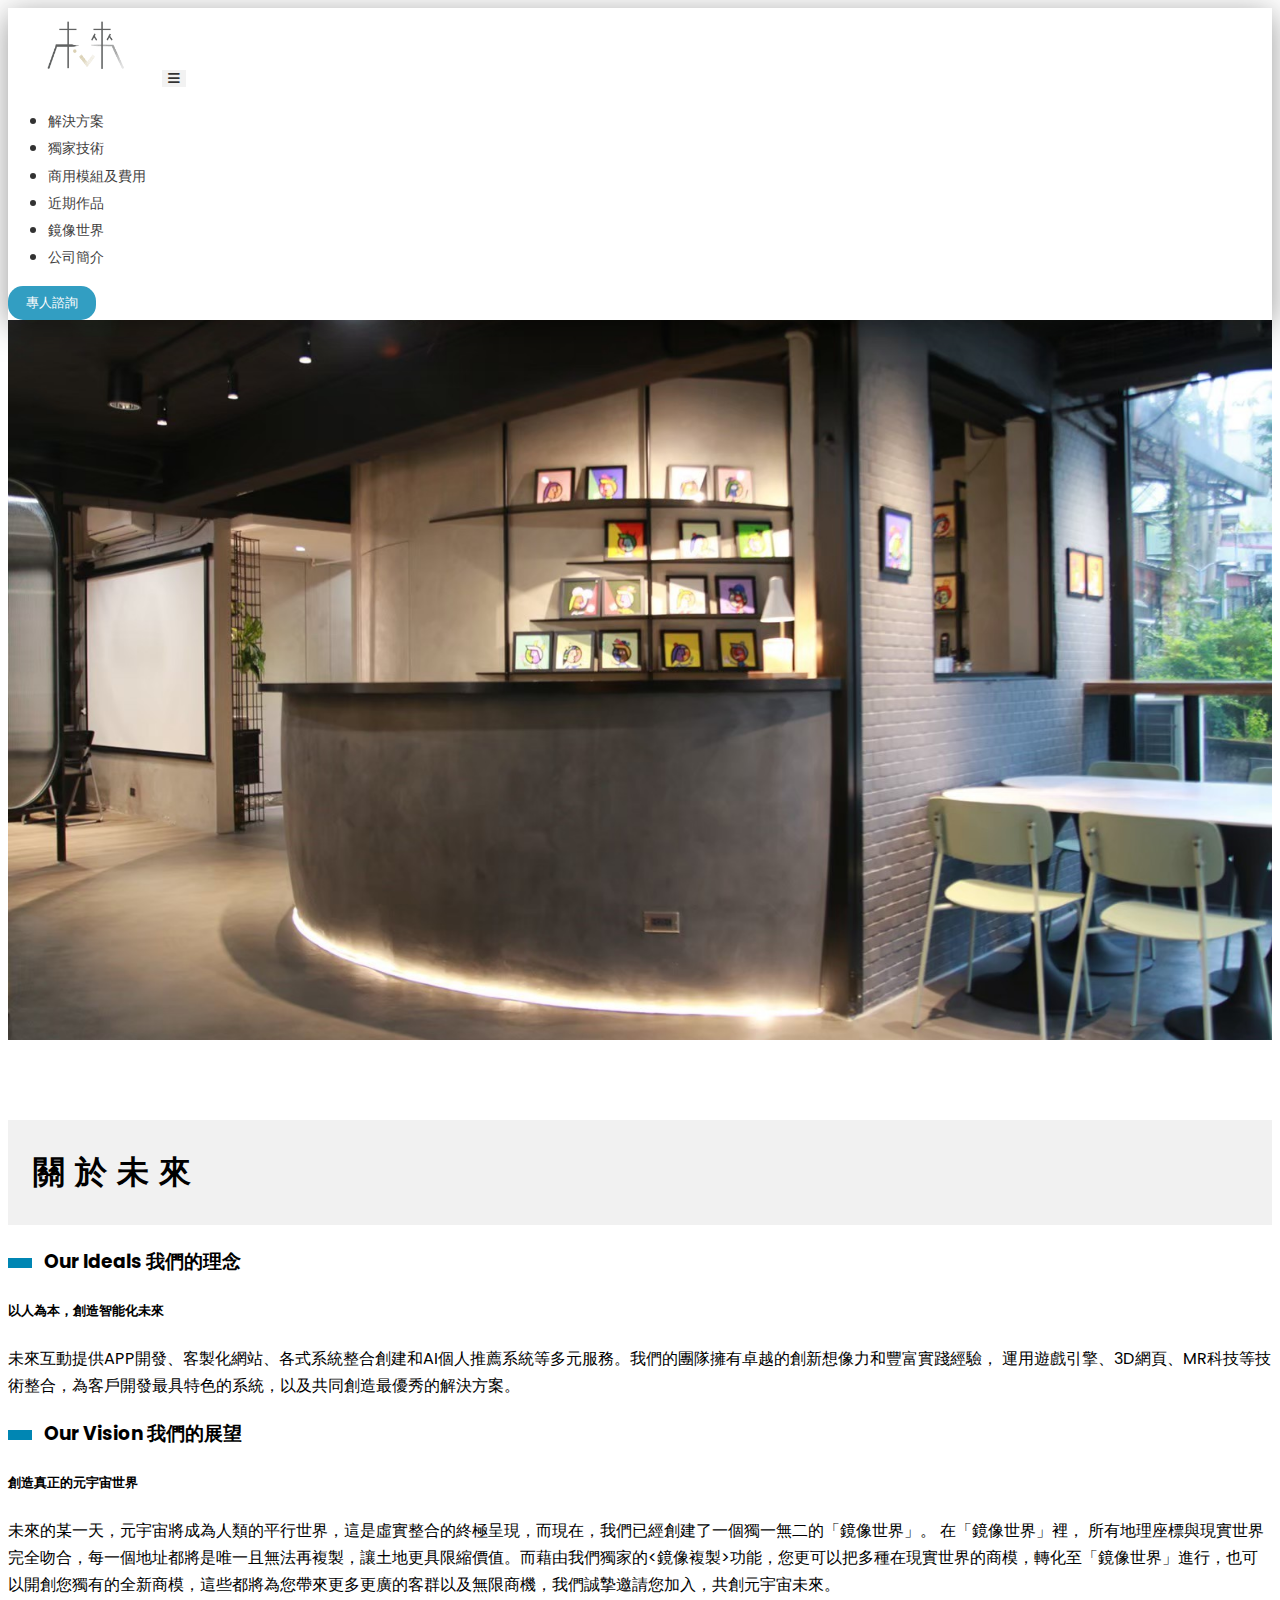
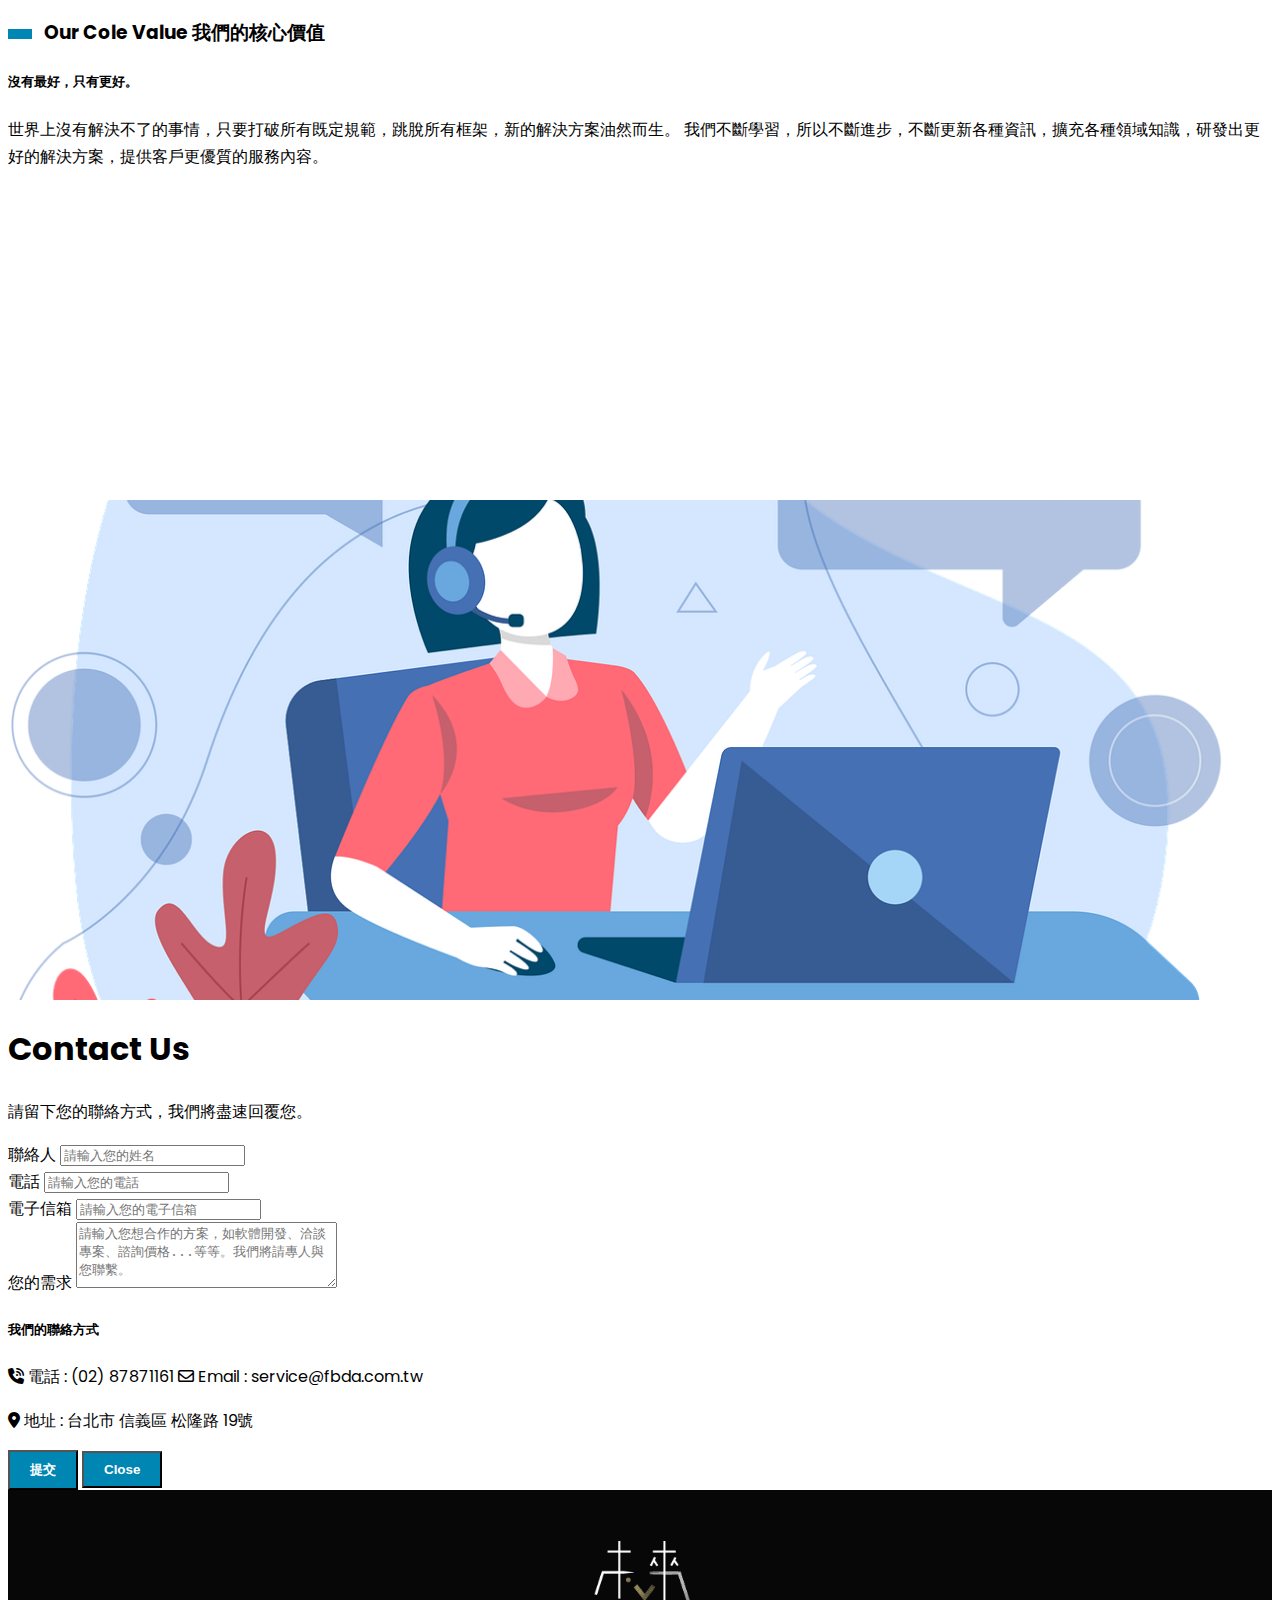
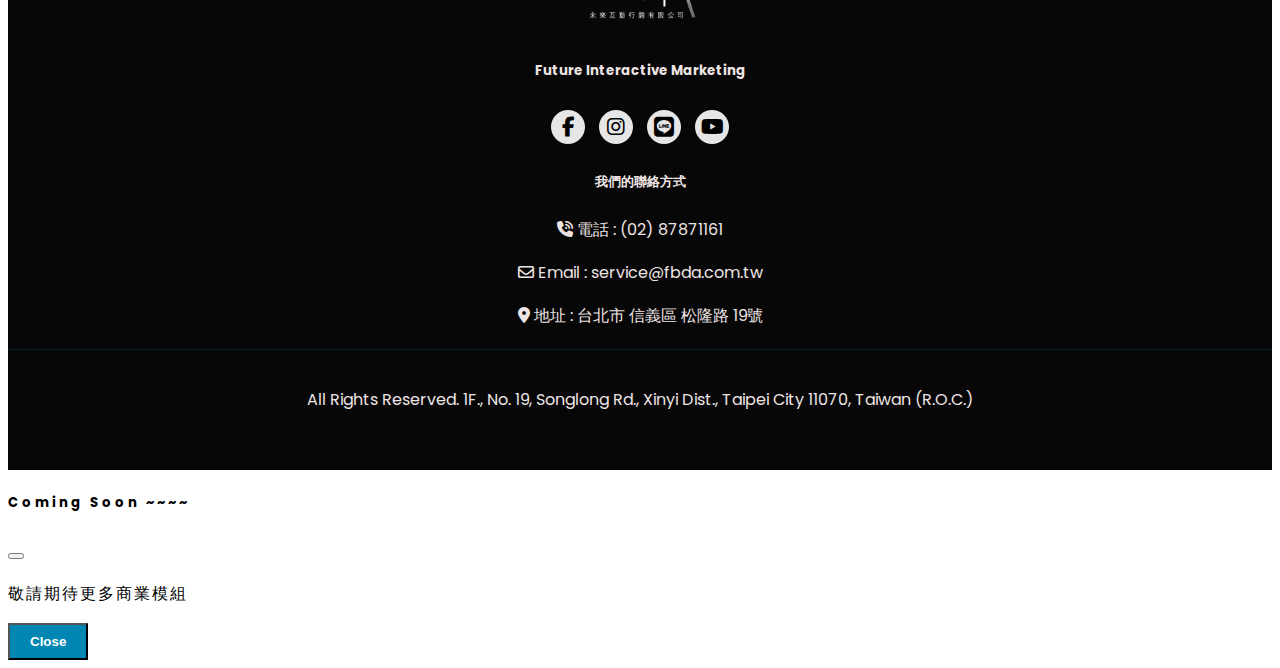
<file: FBDA/about.html>
<!DOCTYPE html>
<html lang="en">
<head>
    <meta charset="UTF-8">
    <meta http-equiv="X-UA-Compatible" content="IE=edge">
    <meta name="viewport" content="width=device-width, initial-scale=1.0">
    <title>公司簡介</title>
    <!---Boostrap 5 Css-->
   <link href="https://cdn.jsdelivr.net/npm/bootstrap@5.2.0/dist/css/bootstrap.min.css" rel="stylesheet" integrity="sha384-gH2yIJqKdNHPEq0n4Mqa/HGKIhSkIHeL5AyhkYV8i59U5AR6csBvApHHNl/vI1Bx" crossorigin="anonymous">
   <!----Boostrap Icon-->
   <link rel="stylesheet" href="https://cdn.jsdelivr.net/npm/bootstrap-icons@1.9.1/font/bootstrap-icons.css">
   <!----Fontawesome cdn-->
   <link rel="stylesheet" href="https://cdnjs.cloudflare.com/ajax/libs/font-awesome/6.2.0/css/all.min.css">
  
  <!--animate.css-->
  <link rel="stylesheet" href="https://cdnjs.cloudflare.com/ajax/libs/animate.css/4.1.1/animate.min.css"/>
  <!----1. Owl Carousel Min.css-->
  <link rel="stylesheet" href="https://cdnjs.cloudflare.com/ajax/libs/OwlCarousel2/2.3.4/assets/owl.carousel.min.css" integrity="sha512-tS3S5qG0BlhnQROyJXvNjeEM4UpMXHrQfTGmbQ1gKmelCxlSEBUaxhRBj/EFTzpbP4RVSrpEikbmdJobCvhE3g==" crossorigin="anonymous" referrerpolicy="no-referrer" />
  <!---2. Owl Carousel Theme Min.css-->
  <link rel="stylesheet" href="https://cdnjs.cloudflare.com/ajax/libs/OwlCarousel2/2.3.4/assets/owl.theme.default.min.css" integrity="sha512-sMXtMNL1zRzolHYKEujM2AqCLUR9F2C4/05cdbxjjLSRvMQIciEPCQZo++nk7go3BtSuK9kfa/s+a4f4i5pLkw==" crossorigin="anonymous" referrerpolicy="no-referrer" />
  <!--Jquery-->
  <script src="https://cdnjs.cloudflare.com/ajax/libs/jquery/3.6.0/jquery.min.js"></script>
  <link rel="stylesheet" href="fbda.css">
</head>
<body>
    
    <!---Navbar------>
    <nav class="navbar navbar-expand-lg navbar-light bg-light fixed-top py-1">
        <div class="container">
          <a href="index.html" class="brand"><img src="logo/logo-04.png" class="brand-logo"></a>
          <button class="navbar-toggler" type="button" data-bs-toggle="collapse" data-bs-target="#navbarNav" aria-controls="navbarSupportedContent" aria-expanded="false" aria-label="Toggle navigation">
            
            <div class="fas fa-bars" id="menu-btn"></div>
          </button>
          <div class="collapse navbar-collapse" id="navbarNav">
            <ul class="navbar-nav ms-auto">
             
              <li class="nav-item">
                <a class="nav-link" href="index.html#solution">解決方案</a>
              </li>
              <li class="nav-item">
                <a class="nav-link" href="index.html#tech">獨家技術</a>
              </li>
              <li class="nav-item">
                <a class="nav-link" href="#price" data-bs-toggle="modal" data-bs-target="#comingsoonModal">商用模組及費用</a>
              </li>
              <li class="nav-item">
                <a class="nav-link" href="index.html#project">近期作品</a>
              </li>
              <li class="nav-item">
                <a class="nav-link" href="metaverse.html">鏡像世界</a>
              </li>
              <li class="nav-item">
                <a class="nav-link" href="#about">公司簡介</a>
              </li>
            </ul>
            <button type="button" class="btn-info"data-bs-toggle="modal" data-bs-target="#exampleModal">專人諮詢</button>
            
          </div>
        </div>
    </nav>

    <!---關於我們banner----->
    
    <div class="about-banner"></div>
    
    <!-----About-關於我們---->
     <section class="about" id="about">
      
        <div class="container">
              <div class="row">
                  <div class="col-lg-12">
                      <h1 class="title text-center">關於未來</h1>
                  </div>
              </div>
              <div class="row">
                  <div class="col-12">
                      <h3 class="sub-title text-start mt-5">Our Ideals 我們的理念</h3>
                  </div>
              </div>
              <div class="row py-5">
                  <div class="col-12">
                      <h5>以人為本，創造智能化未來</h5>
                      <p>未來互動提供APP開發、客製化網站、各式系統整合創建和AI個人推薦系統等多元服務。我們的團隊擁有卓越的創新想像力和豐富實踐經驗， 運用遊戲引擎、3D網頁、MR科技等技術整合，為客戶開發最具特色的系統，以及共同創造最優秀的解決方案。
                      </p>       
                  </div>
              </div>
              <div class="row">
                <div class="col-12">
                    <h3 class="sub-title text-start mt-5">Our Vision 我們的展望</h3>
                </div>
              </div>
              <div class="row py-5">
                <div class="col-12">
                    <h5>創造真正的元宇宙世界</h5>
                    <p>未來的某一天，元宇宙將成為人類的平行世界，這是虛實整合的終極呈現，而現在，我們已經創建了一個獨一無二的「鏡像世界」。
                      在「鏡像世界」裡， 所有地理座標與現實世界完全吻合，每一個地址都將是唯一且無法再複製，讓土地更具限縮價值。而藉由我們獨家的<鏡像複製>功能，您更可以把多種在現實世界的商模，轉化至「鏡像世界」進行，也可以開創您獨有的全新商模，這些都將為您帶來更多更廣的客群以及無限商機，我們誠摯邀請您加入，共創元宇宙未來。
                    </p>       
                </div>
              </div>
              <div class="row">
                <div class="col-12">
                    <h3 class="sub-title text-start mt-5">Our Cole Value 我們的核心價值</h3>
                </div>
              </div>
              <div class="row py-5">
                <div class="col-12">
                    <h5>沒有最好，只有更好。</h5>
                    <p>世界上沒有解決不了的事情，只要打破所有既定規範，跳脫所有框架，新的解決方案油然而生。
                       我們不斷學習，所以不斷進步，不斷更新各種資訊，擴充各種領域知識，研發出更好的解決方案，提供客戶更優質的服務內容。
                    </p>       
                </div>
              </div>
        </div>

        
     </section>

      <!-- Modal -->
    <div class="modal fade" id="exampleModal" tabindex="-1" aria-labelledby="exampleModalLabel" aria-hidden="true">
      <div class="modal-dialog modal-xl modal-dialog-centered">
        <div class="modal-content">
          <div class="modal-body">
            <div class="container-fluid">
                <div class="row">
                  <div class="col-lg-4 bg-cover" style="background-image: url(contact1.png); min-height: 500px;"></div>
                  <div class="col-lg-8">
                      <form action="" class="row p-lg-5 gy-3">
                          <div class="col-12">
                            <h1>Contact Us</h1>
                            <p>請留下您的聯絡方式，我們將盡速回覆您。 </p>
                          </div>
                          <div class="col-lg-6">
                              <label for="exampleFormControlInput1" class="form-label">聯絡人</label>
                              <input type="text" class="form-control" id="exampleFormControlInput1" placeholder="請輸入您的姓名">
                          </div>
                          <div class="col-lg-6">
                            <label for="exampleFormControlInput1" class="form-label">電話</label>
                            <input type="text" class="form-control" id="exampleFormControlInput1" placeholder="請輸入您的電話">
                          </div>
                          <div class="col-lg-6">
                            <label for="exampleFormControlInput1" class="form-label">電子信箱</label>
                            <input type="email" class="form-control" id="exampleFormControlInput1" placeholder="請輸入您的電子信箱">
                          </div>
                          <div class="col-12">
                           <label for="message" class="form-label">您的需求</label>
                           <textarea name="" id="" cols="30" rows="4" class="form-control" placeholder="請輸入您想合作的方案，如軟體開發、洽談專案、諮詢價格...等等。我們將請專人與您聯繫。"></textarea>
                          </div>
                          <div class="col-lg-12 mt-4 text-center">
                            <h5 class=" mb-3">我們的聯絡方式</h5>
                            <p class=""><i class="fa-solid fa-phone-volume"></i>  <span>電話 : (02) 87871161</span>  
                            <span class="mx-2"></span><i class="fa-regular fa-envelope"></i> <span>Email : service@fbda.com.tw</span></p>
                            <p class=""><i class="fa-solid fa-location-dot"></i>  <span>地址 : 台北市 信義區 松隆路 19號</span></p>
                          </div>
                          <div class="col-12 text-center">
                              <button type="button" class="btn">提交</button>
                              <button type="button" class="btn" data-bs-dismiss="modal">Close</button>
                          </div>    
                      </form>
                  </div>
                </div>
            </div>
          </div>
        </div>
      </div>
    </div>

     <!------Footer---->
     <footer>
      <div class="footer-top">
       <div class="container">
         <div class="row">
           <div class="col-lg-6 mx-auto mt-1">
            <a class="navbar-brand" href="index.html"><img src="logo/logo-01.png" style="width: 200px; height: 80px;"></a>
                <h5>
                  Future Interactive Marketing</h5>
                <div class="social-links">
                  <a href="#"><i class="fa-brands fa-facebook-f"></i></a>
                  <a href="#"><i class="fa-brands fa-instagram"></i></i></a>
                  <a href="#"><i class="fa-brands fa-line"></i></a>
                  <a href="#"><i class="fa-brands fa-youtube"></i></i></a>
                </div>
            </div>
            
            <div class="col-lg-6 mt-4">
              <h5 class=" mb-3">我們的聯絡方式</h5>
              <p class=""><i class="fa-solid fa-phone-volume"></i>  <span>電話 : (02) 87871161</span></p>
              <p class=""> <i class="fa-regular fa-envelope"></i>  <span>Email : service@fbda.com.tw</span></p>
              <p class=""><i class="fa-solid fa-location-dot"></i>  <span>地址 : 台北市 信義區 松隆路 19號</span></p>
           </div>
         </div>
          
         </div>
      </div>
      </div>
      <div class="footer-bottom">
         <div class="container">
           <p class="mb-0">All Rights Reserved.
             1F., No. 19, Songlong Rd., Xinyi Dist., Taipei City 11070, Taiwan (R.O.C.)</p>
         </div>
      </div>
   </footer>
   

    <!--Coming soon-->
  
    <div class="modal fade" id="comingsoonModal" tabindex="-1" aria-labelledby="comingsoonModalLabel" aria-hidden="true">
      <div class="modal-dialog">
        <div class="modal-content">
          <div class="modal-header border-bottom-0">
            <h5 class="modal-title" style="letter-spacing: 3px;" id="comingsoonModalLabel">Coming Soon ~~~~</h5>
            <button type="button" class="btn-close" data-bs-dismiss="modal" aria-label="Close"></button>
          </div>
          <div class="modal-body">
            <p class="text-center" style="letter-spacing: 2px;">敬請期待更多商業模組</p>
          </div>
          <div class="modal-footer border-top-0">
            <button type="button" class="btn" data-bs-dismiss="modal">Close</button>
          </div>
        </div>
      </div>
    </div>
    
</body>

<script src="https://example.com/fontawesome/v6.4.0/js/fontawesome.js" data-auto-replace-svg="nest"></script>
<script src="https://example.com/fontawesome/v6.4.0/js/solid.js"></script>
<script src="https://example.com/fontawesome/v6.4.0/js/brands.js"></script>
<!---1. Owl Carousel Min .js-->
<script src="https://cdnjs.cloudflare.com/ajax/libs/OwlCarousel2/2.3.4/owl.carousel.min.js" integrity="sha512-bPs7Ae6pVvhOSiIcyUClR7/q2OAsRiovw4vAkX+zJbw3ShAeeqezq50RIIcIURq7Oa20rW2n2q+fyXBNcU9lrw==" crossorigin="anonymous" referrerpolicy="no-referrer"></script>
<script src="fbda.js"></script>

<script src="https://cdn.jsdelivr.net/npm/bootstrap@5.0.2/dist/js/bootstrap.bundle.min.js" integrity="sha384-MrcW6ZMFYlzcLA8Nl+NtUVF0sA7MsXsP1UyJoMp4YLEuNSfAP+JcXn/tWtIaxVXM" crossorigin="anonymous"></script>


</html>
</file>
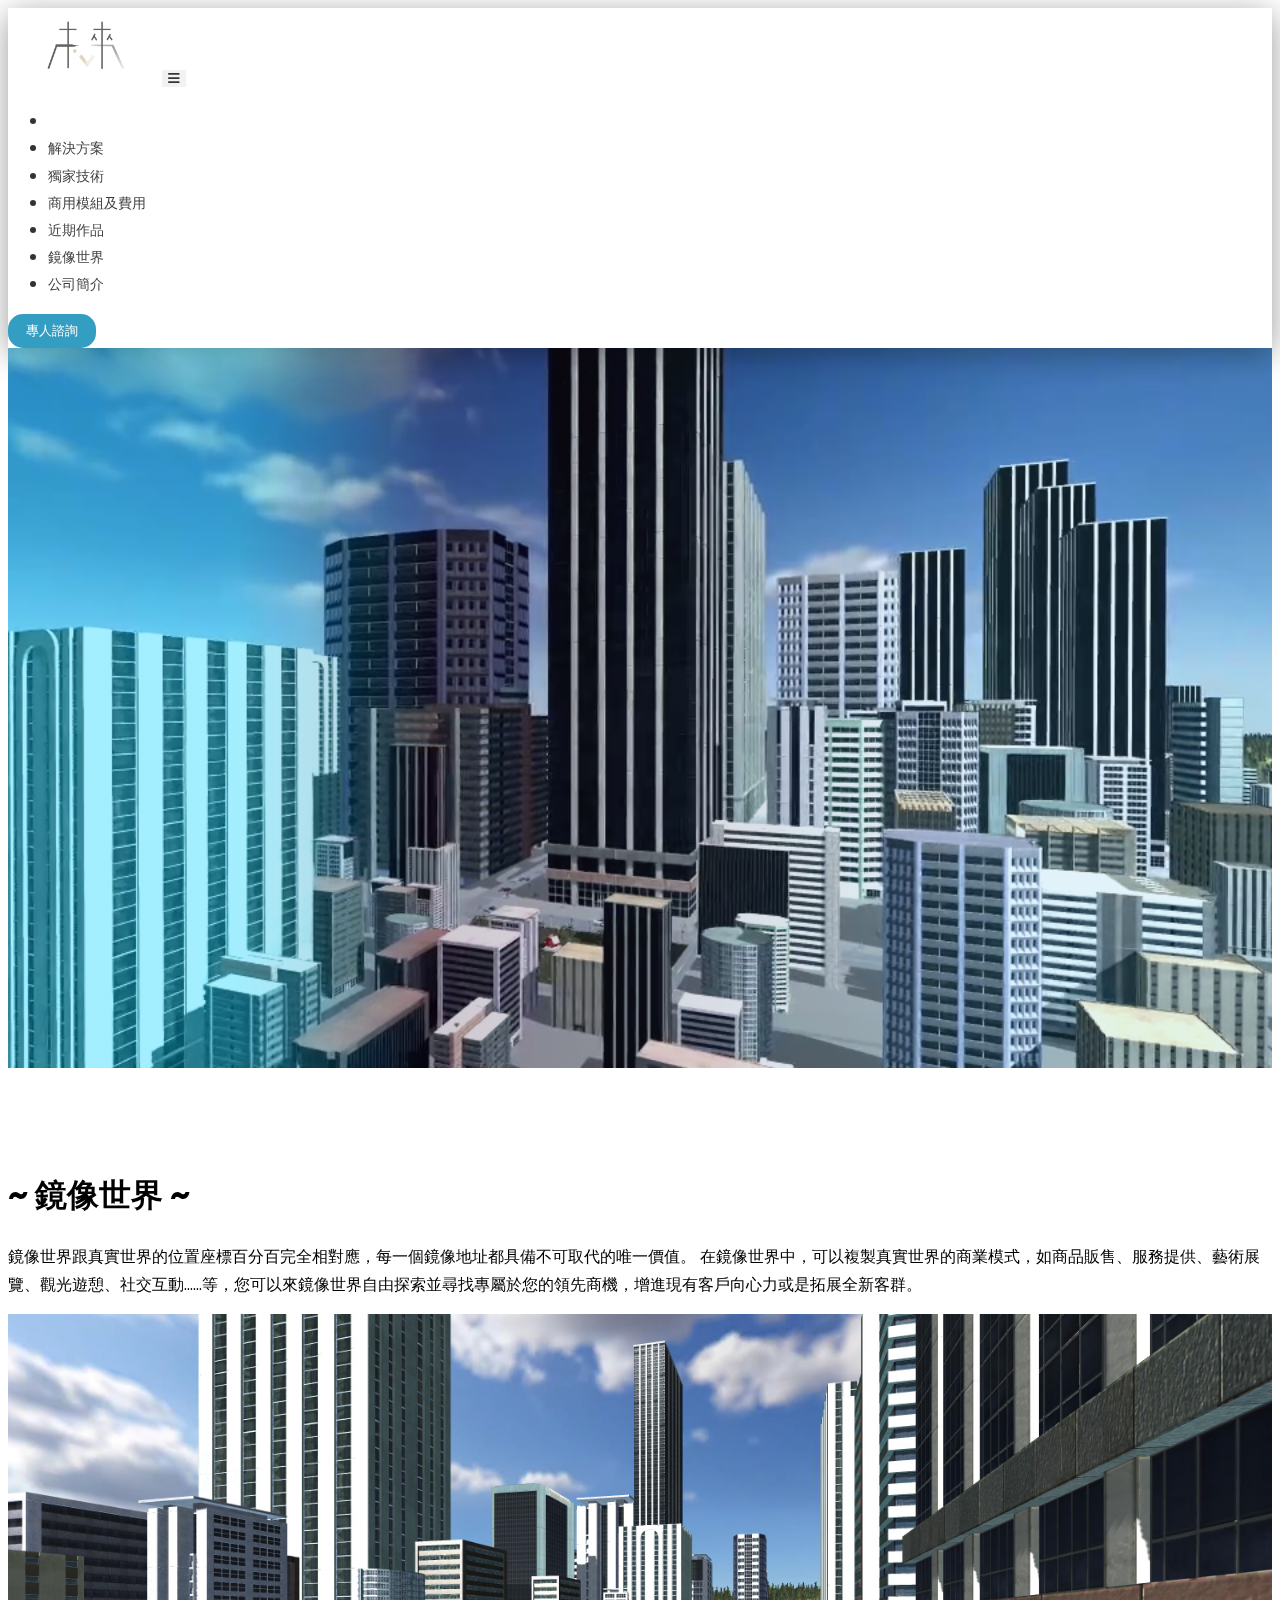
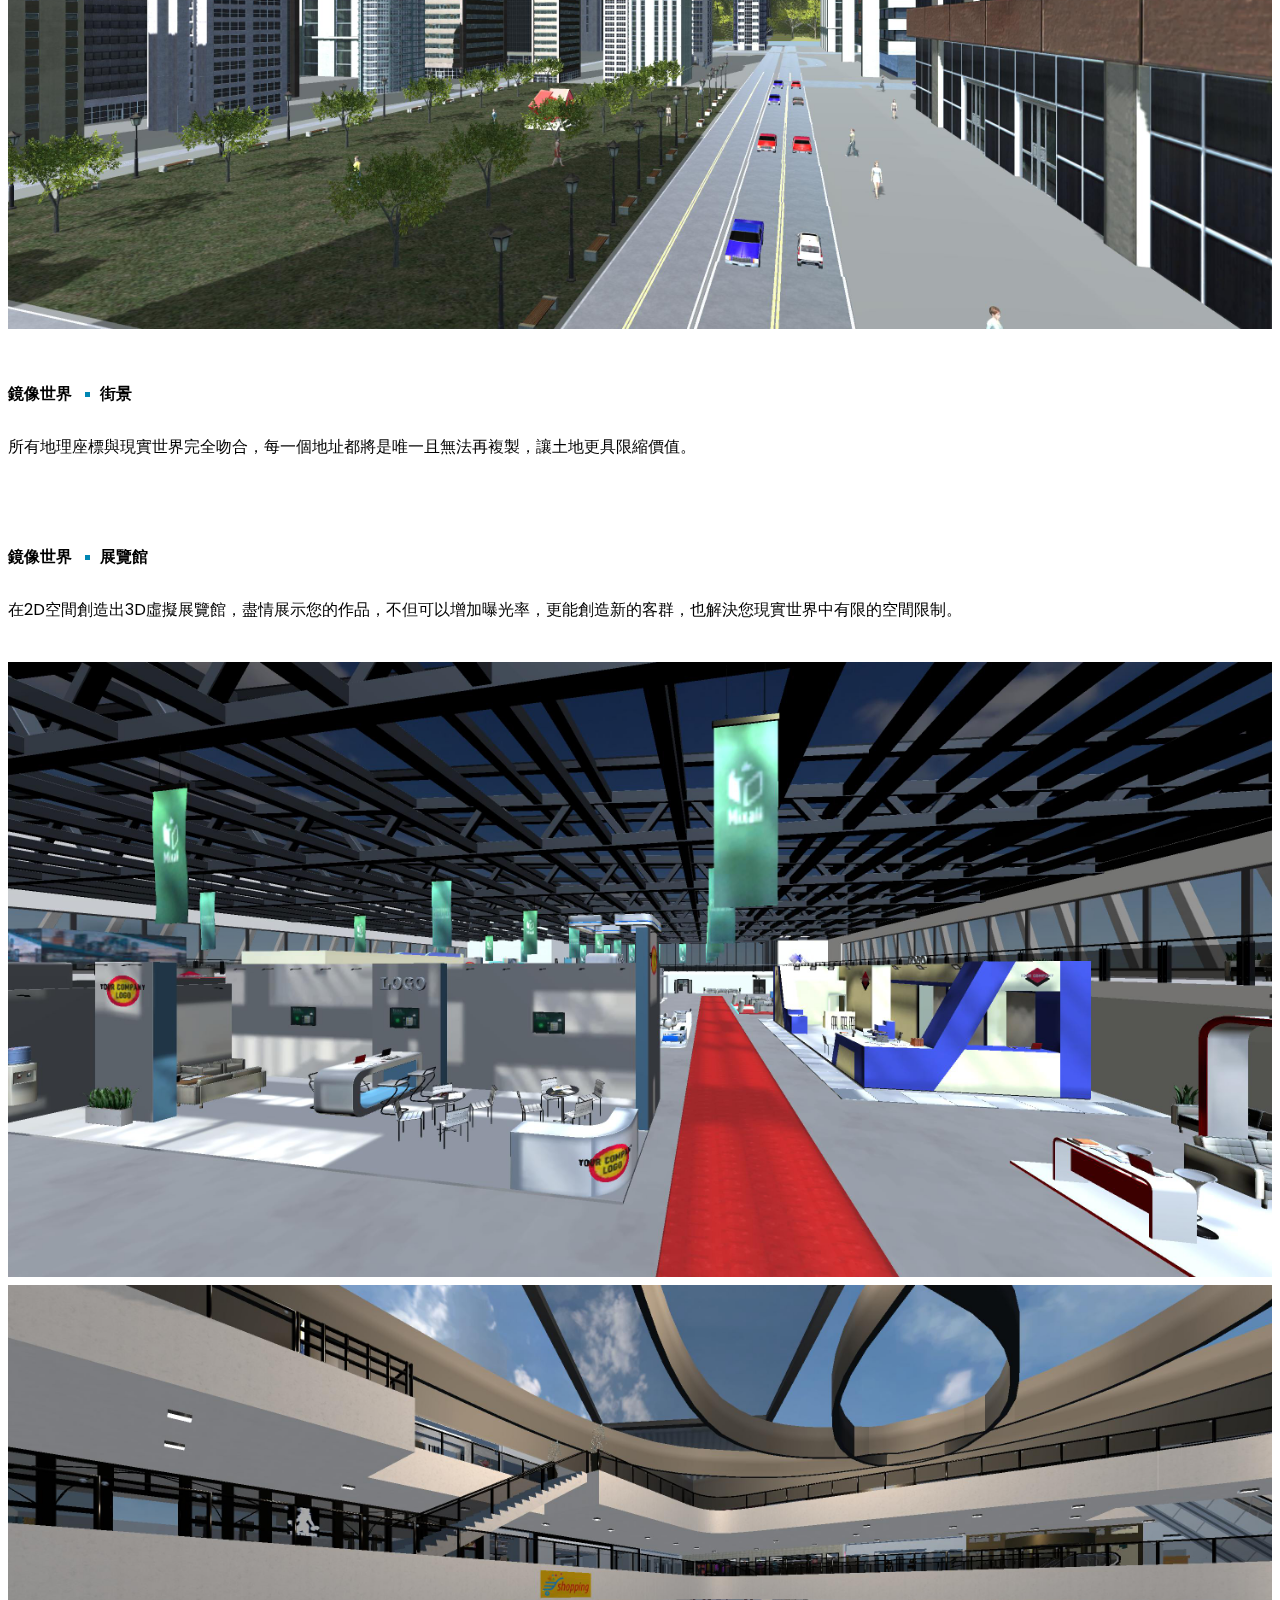
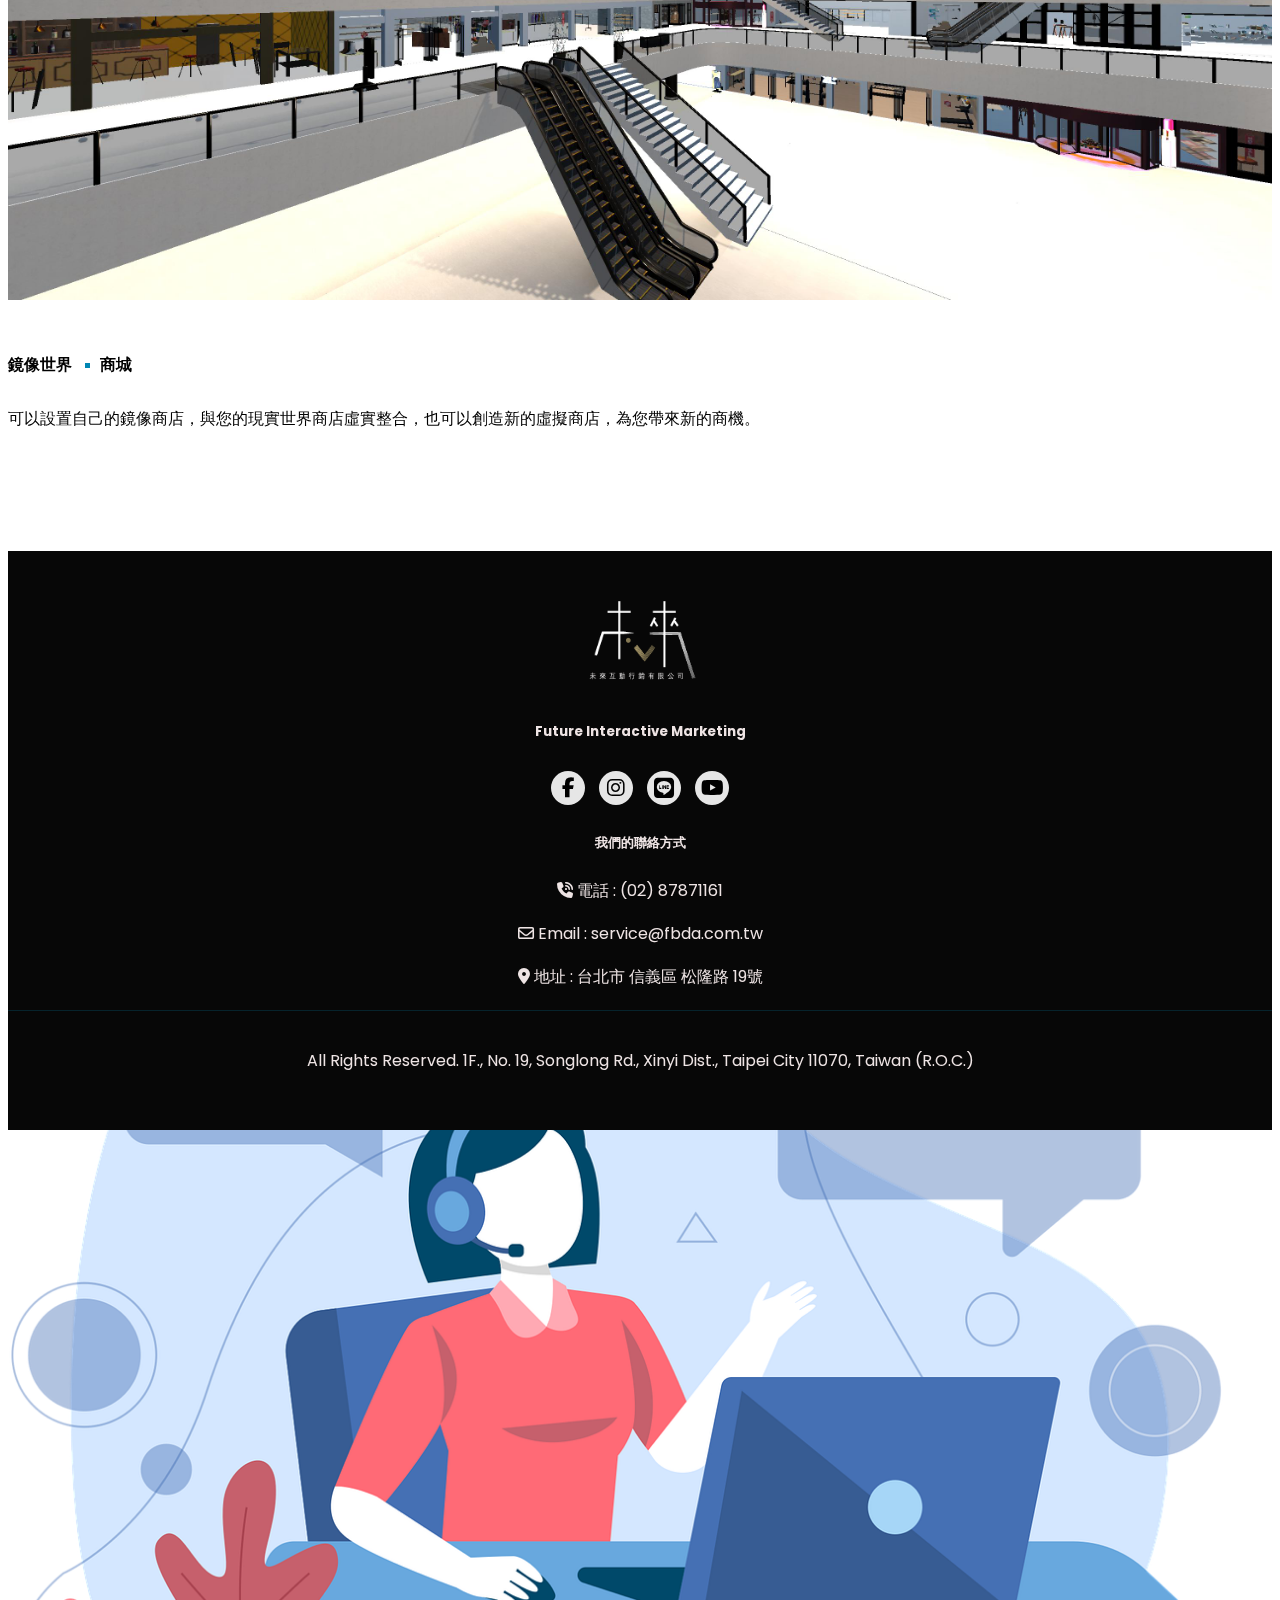
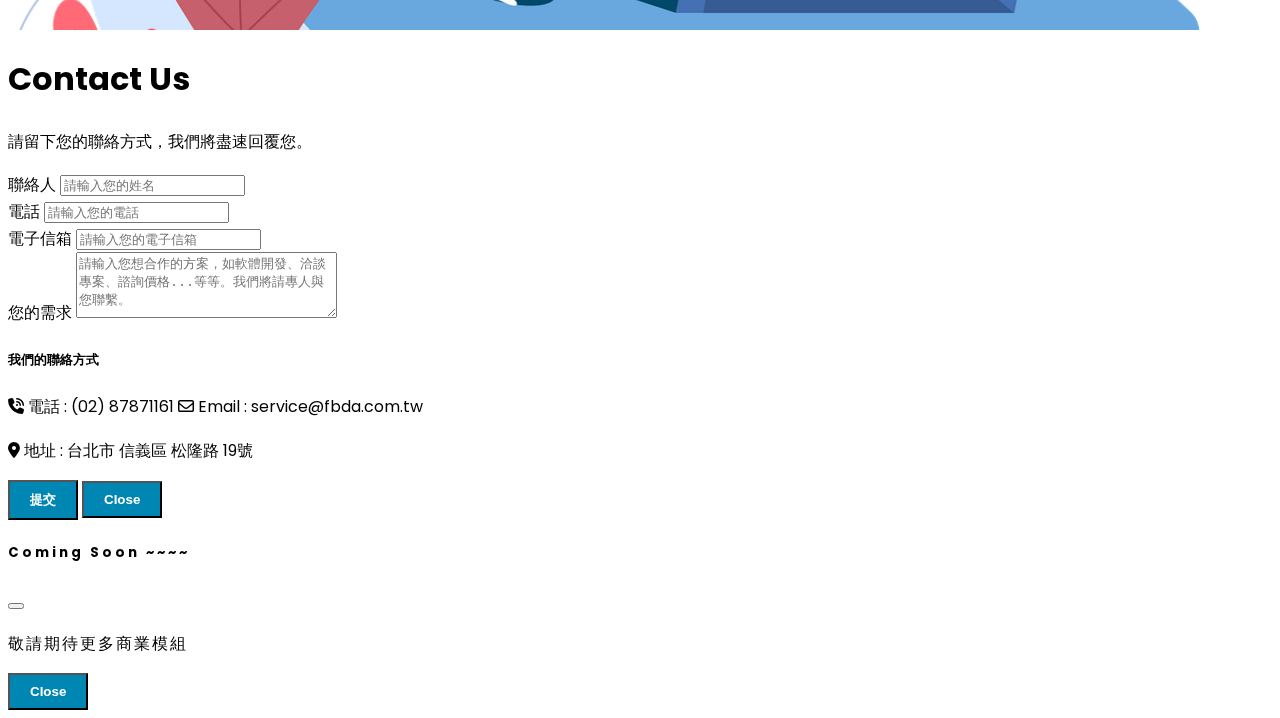
<file: FBDA/metaverse.html>
<!DOCTYPE html>
<html lang="en">
<head>
    <meta charset="UTF-8">
    <meta http-equiv="X-UA-Compatible" content="IE=edge">
    <meta name="viewport" content="width=device-width, initial-scale=1.0">
    <title>META鏡像世界</title>
    <!---Boostrap 5 Css-->
   <link href="https://cdn.jsdelivr.net/npm/bootstrap@5.2.0/dist/css/bootstrap.min.css" rel="stylesheet" integrity="sha384-gH2yIJqKdNHPEq0n4Mqa/HGKIhSkIHeL5AyhkYV8i59U5AR6csBvApHHNl/vI1Bx" crossorigin="anonymous">
   <!----Boostrap Icon-->
   <link rel="stylesheet" href="https://cdn.jsdelivr.net/npm/bootstrap-icons@1.9.1/font/bootstrap-icons.css">
   <!----Fontawesome cdn-->
   <link rel="stylesheet" href="https://cdnjs.cloudflare.com/ajax/libs/font-awesome/6.2.0/css/all.min.css">
  
  <!--animate.css-->
  <link rel="stylesheet" href="https://cdnjs.cloudflare.com/ajax/libs/animate.css/4.1.1/animate.min.css"/>
  <!----1. Owl Carousel Min.css-->
  <link rel="stylesheet" href="https://cdnjs.cloudflare.com/ajax/libs/OwlCarousel2/2.3.4/assets/owl.carousel.min.css" integrity="sha512-tS3S5qG0BlhnQROyJXvNjeEM4UpMXHrQfTGmbQ1gKmelCxlSEBUaxhRBj/EFTzpbP4RVSrpEikbmdJobCvhE3g==" crossorigin="anonymous" referrerpolicy="no-referrer" />
  <!---2. Owl Carousel Theme Min.css-->
  <link rel="stylesheet" href="https://cdnjs.cloudflare.com/ajax/libs/OwlCarousel2/2.3.4/assets/owl.theme.default.min.css" integrity="sha512-sMXtMNL1zRzolHYKEujM2AqCLUR9F2C4/05cdbxjjLSRvMQIciEPCQZo++nk7go3BtSuK9kfa/s+a4f4i5pLkw==" crossorigin="anonymous" referrerpolicy="no-referrer" />
  <!--Jquery-->
  <script src="https://cdnjs.cloudflare.com/ajax/libs/jquery/3.6.0/jquery.min.js"></script>
  <link rel="stylesheet" href="fbda.css">

</head>
<body>

   <!---Navbar------>
   <nav class="navbar navbar-expand-lg navbar-light bg-light fixed-top py-1">
    <div class="container">
      <a href="index.html" class="brand"><img src="logo/logo-04.png" class="brand-logo"></a>
      <button class="navbar-toggler" type="button" data-bs-toggle="collapse" data-bs-target="#navbarNav" aria-controls="navbarSupportedContent" aria-expanded="false" aria-label="Toggle navigation">
        <div class="fas fa-bars" id="menu-btn"></div>
      </button>
      <div class="collapse navbar-collapse" id="navbarNav">
        <ul class="navbar-nav ms-auto">

          <li class="nav-item">
            <a class="nav-link active" href="#home"></a>
          </li>
          <li class="nav-item">
            <a class="nav-link" href="index.html#solution">解決方案</a>
          </li>
          <li class="nav-item">
            <a class="nav-link" href="index.html#tech">獨家技術</a>
          </li>
          <li class="nav-item">
            <a class="nav-link" href="#price" data-bs-toggle="modal" data-bs-target="#comingsoonModal">商用模組及費用</a>
          </li>
          <li class="nav-item">
            <a class="nav-link" href="index.html#project">近期作品</a>
          </li>
          <li class="nav-item">
            <a class="nav-link" href="metaverse.html">鏡像世界</a>
          </li>
          <li class="nav-item">
            <a class="nav-link" href="about.html">公司簡介</a>
          </li>    
        </ul>
        <button type="button" class="btn-info"data-bs-toggle="modal" data-bs-target="#exampleModal">專人諮詢</button>
        
      </div>
    </div>
  </nav> 

  <!----鏡像世界 header video-->
 
  <div class="hero">
      <video class="video-bg animate__animated animate__fadeIn" style="animation-duration: 5s;"autoplay loop muted>
        <source src="film/metafilm1.mp4" type="video/mp4">
      </video>
  </div>


  <!---鏡像世界簡介 Meta Section-->
  <section class="meta-section" id="meta">
      <div class="row">
        <div class="col-lg-12">
            <div class="meta-title container text-center">
                <h1>~ <span class="">鏡像世界</span> ~</h1>
                <p class="py-3">鏡像世界跟真實世界的位置座標百分百完全相對應，每一個鏡像地址都具備不可取代的唯一價值。 在鏡像世界中，可以複製真實世界的商業模式，如商品販售、服務提供、藝術展覽、觀光遊憩、社交互動......等，您可以來鏡像世界自由探索並尋找專屬於您的領先商機，增進現有客戶向心力或是拓展全新客群。</p>
            </div>
        </div>
      </div>

      <div class="row mt-5 mx-5 meta-box">
          <div class="col-lg-6 col-md-12">
              <div class="container-img">
                  <img src="meta pics/meta1.jpg">
              </div>
          </div>
          <div class="col-lg-6 col-md-12 meta-content">
              <div class="container align-items-center meta-info">
                  <h4 class="meta-title">鏡像世界 <span>街景</span></h4>
                  <p> 所有地理座標與現實世界完全吻合，每一個地址都將是唯一且無法再複製，讓土地更具限縮價值。</p>
              </div>
          </div>
      </div>
      
      <div class="row mt-5 mx-5 meta-box">
         <div class="col-lg-6 col-md-12 meta-content">
            <div class="container align-items-center meta-info">
                <h4 class="meta-title">鏡像世界 <span>展覽館</span></h4>
                <p> 在2D空間創造出3D虛擬展覽館，盡情展示您的作品，不但可以增加曝光率，更能創造新的客群，也解決您現實世界中有限的空間限制。</p>
            </div>
         </div>
         <div class="col-lg-6 col-md-12">
            <div class="container-img">
                <img src="meta pics/meta3.jpg">
            </div>
         </div>
      </div>
      
      <div class="row mt-5 mx-5 meta-box">
          <div class="col-lg-6 col-md-12">
                <div class="container-img">
                    <img src="meta pics/meta2.jpg">
                </div>
          </div>
          <div class="col-lg-6 col-md-12 meta-content">
                <div class="container align-items-center meta-info">
                    <h4 class="meta-title">鏡像世界 <span>商城</span></h4>
                    <p> 可以設置自己的鏡像商店，與您的現實世界商店虛實整合，也可以創造新的虛擬商店，為您帶來新的商機。</p>
                </div>
          </div>
      </div>
        
    </div>
  </section>


  
  
  
  
   <!--Footer----->
    <footer>
        <div class="footer-top">
         <div class="container">
           <div class="row">
             <div class="col-lg-6 mx-auto mt-1">
               <a class="navbar-brand" href="index.html"><img src="logo/logo-01.png" style="width: 200px; height: 80px;"></a>
               <h5>
                 Future Interactive Marketing</h5>
               <div class="social-links">
                 <a href="#"><i class="fa-brands fa-facebook-f"></i></a>
                 <a href="#"><i class="fa-brands fa-instagram"></i></i></a>
                 <a href="#"><i class="fa-brands fa-line"></i></a>
                 <a href="#"><i class="fa-brands fa-youtube"></i></i></a>
               </div>   
             </div>
             <div class="col-lg-6 mt-4">
               <h5 class=" mb-3">我們的聯絡方式</h5>
               <p class=""><i class="fa-solid fa-phone-volume"></i>  <span>電話 : (02) 87871161</span></p>
               <p class=""> <i class="fa-regular fa-envelope"></i>  <span>Email : service@fbda.com.tw</span></p>
               <p class=""><i class="fa-solid fa-location-dot"></i>  <span>地址 : 台北市 信義區 松隆路 19號</span></p>
            </div>
           </div>
        </div>
        </div>
        <div class="footer-bottom">
           <div class="container">
             <p class="mb-0">All Rights Reserved.
               1F., No. 19, Songlong Rd., Xinyi Dist., Taipei City 11070, Taiwan (R.O.C.)</p>
           </div>
        </div>
     </footer>

  <!-- Modal -->
  <div class="modal fade" id="exampleModal" tabindex="-1" aria-labelledby="exampleModalLabel" aria-hidden="true">
    <div class="modal-dialog modal-xl modal-dialog-centered">
      <div class="modal-content">
        <div class="modal-body">
          <div class="container-fluid">
              <div class="row">
                <div class="col-lg-4 bg-cover" style="background-image: url(contact1.png); min-height: 500px;"></div>
                <div class="col-lg-8">
                    <form action="" class="row p-lg-5 gy-3">
                        <div class="col-12">
                          <h1>Contact Us</h1>
                          <p>請留下您的聯絡方式，我們將盡速回覆您。 </p>
                        </div>
                        <div class="col-lg-6">
                            <label for="exampleFormControlInput1" class="form-label">聯絡人</label>
                            <input type="text" class="form-control" id="exampleFormControlInput1" placeholder="請輸入您的姓名">
                        </div>
                        <div class="col-lg-6">
                          <label for="exampleFormControlInput1" class="form-label">電話</label>
                          <input type="text" class="form-control" id="exampleFormControlInput1" placeholder="請輸入您的電話">
                        </div>
                        <div class="col-lg-6">
                          <label for="exampleFormControlInput1" class="form-label">電子信箱</label>
                          <input type="email" class="form-control" id="exampleFormControlInput1" placeholder="請輸入您的電子信箱">
                        </div>
                        <div class="col-12">
                         <label for="message" class="form-label">您的需求</label>
                         <textarea name="" id="" cols="30" rows="4" class="form-control" placeholder="請輸入您想合作的方案，如軟體開發、洽談專案、諮詢價格...等等。我們將請專人與您聯繫。"></textarea>
                        </div>
                        <div class="col-lg-12 mt-4 text-center">
                          <h5 class=" mb-3">我們的聯絡方式</h5>
                          <p class=""><i class="fa-solid fa-phone-volume"></i>  <span>電話 : (02) 87871161</span>  
                          <span class="mx-2"></span><i class="fa-regular fa-envelope"></i> <span>Email : service@fbda.com.tw</span></p>
                          <p class=""><i class="fa-solid fa-location-dot"></i>  <span>地址 : 台北市 信義區 松隆路 19號</span></p>
                        </div>
                        <div class="col-12 text-center">
                            <button type="button" class="btn">提交</button>
                            <button type="button" class="btn" data-bs-dismiss="modal">Close</button>
                        </div>    
                    </form>
                </div>
              </div>
          </div>
        </div>
      </div>
    </div>
  </div>


   <!--Coming soon-->
  
   <div class="modal fade" id="comingsoonModal" tabindex="-1" aria-labelledby="comingsoonModalLabel" aria-hidden="true">
    <div class="modal-dialog">
      <div class="modal-content">
        <div class="modal-header border-bottom-0">
          <h5 class="modal-title" style="letter-spacing: 3px;" id="comingsoonModalLabel">Coming Soon ~~~~</h5>
          <button type="button" class="btn-close" data-bs-dismiss="modal" aria-label="Close"></button>
        </div>
        <div class="modal-body">
          <p class="text-center" style="letter-spacing: 2px;">敬請期待更多商業模組</p>
        </div>
        <div class="modal-footer border-top-0">
          <button type="button" class="btn" data-bs-dismiss="modal">Close</button>
        </div>
      </div>
    </div>
  </div>

</body>



<script src="https://example.com/fontawesome/v6.4.0/js/fontawesome.js" data-auto-replace-svg="nest"></script>
<script src="https://example.com/fontawesome/v6.4.0/js/solid.js"></script>
<script src="https://example.com/fontawesome/v6.4.0/js/brands.js"></script>
<!---1. Owl Carousel Min .js-->
<script src="https://cdnjs.cloudflare.com/ajax/libs/OwlCarousel2/2.3.4/owl.carousel.min.js" integrity="sha512-bPs7Ae6pVvhOSiIcyUClR7/q2OAsRiovw4vAkX+zJbw3ShAeeqezq50RIIcIURq7Oa20rW2n2q+fyXBNcU9lrw==" crossorigin="anonymous" referrerpolicy="no-referrer"></script>
<script src="fbda.js"></script>

<script src="https://cdn.jsdelivr.net/npm/bootstrap@5.0.2/dist/js/bootstrap.bundle.min.js" integrity="sha384-MrcW6ZMFYlzcLA8Nl+NtUVF0sA7MsXsP1UyJoMp4YLEuNSfAP+JcXn/tWtIaxVXM" crossorigin="anonymous"></script>
</html>
</file>
<file: FBDA/fbda.css>
@import url('https://fonts.googleapis.com/css2?family=Be+Vietnam+Pro:ital,wght@1,100;1,300;1,400&family=Montserrat:ital,wght@0,100;0,200;0,300;0,400;0,500;0,600;0,700;0,800;1,100;1,200;1,300;1,400;1,500;1,600&family=Ms+Madi&family=Poppins:ital,wght@0,300;0,400;0,600;0,700;1,700&family=Shadows+Into+Light&display=swap');

body{
    font-family: 'Poppins', sans-serif;
    line-height: 1.7;
    
}
h1, h2, h3, h4, h5, h6{
    font-weight: 700;
}
*{
    scroll-behavior: smooth;
}

a {
    text-decoration: none;
    color: white;
    transition: all 0.4s ease;
    font-weight: 500;
 }
 
    
img{
    width: 100%;
    object-fit: cover;
}

/* Modal-----*/
.bg-cover{
    background-position: center !important;
    background-size: cover !important;
}


/*-----Navbar---------*/
.navbar{
    box-shadow: 0px 6px 30px rgba(0, 0, 0, 0.5);
    opacity: 0.8;
}


.navbar .navbar-nav .nav-link{
    margin-right: 20px;
    color: rgb(12, 10, 10);
    font-weight: 400;
    font-size: 14px;
}


.navbar .navbar-nav .nav-link:hover,
.navbar .navbar-nav .nav-link.active{
    color: #0086b3;
   font-weight: 600;
}
   

.brand{
    z-index: 1000 !important;
}
.brand-logo{
    width: 150px;
    height: 75px;
}

.btn{
    padding: 9px 20px;
    font-weight: 600; 
    background-color:#0086b3;
    color: white;
}
.btn:hover{
    color: #0086b3;
}
.btn-info{
    padding: 8px 18px;
    border-radius: 15px;
    background-color: #0086b3;
    border: none;
    color: white;
    font-size: small;
}
.navbar-toggler{
    outline: none;
    border: none;
}
.navbar-toggler:focus,
.navbar-toggler:active{
    border: none;
    outline: 0;
    box-shadow: none;
}


@media only screen and (max-width: 1110px){
    .navbar .navbar-nav .nav-link{
        margin-right: 10px;
        font-size: 13px;
    }
    .brand-logo{
        width: 120px;
        height: 65px;
    }
    .navbar .btn-info{
        margin-bottom: 20px;
    }
}

/*----------Bootstrap 5 Carousel------------*/
  

   .carousel-item{
    height: 100vh;
    min-height: 300px;
   }
   .carousel-caption{
    bottom: 220px;
    z-index: 2;
   }
   .carousel-item .overlay{
    background:linear-gradient(to top, rgba(6, 78, 134, 0.4), rgba(29, 60, 83, 0.6));
    position: absolute;
    width: 100%;
    height: 100vh;
    bottom: 0;
    left: 0;
}

   .carousel-caption h5{
    font-size: 48px;
    text-transform: uppercase;
    letter-spacing: 2px;
    margin-top: 25px;
   }

   .carousel-caption p{
    width: 60%;
    margin: auto;
    font-size: 20px;
    line-height: 1.9;
    font-weight: 600;
   }
   .carousel-caption a{
    display: inline-block;
    padding: 9px 20px;
    margin-top: 15px;
   }
   .carousel-inner:before{
    content: '';
    position: absolute;
    width: 100%;
    height: 100%;
    top: 0;
    left: 0;
    background: rgba(0, 0, 0, 0.1);
    z-index: 1;
   }

   @media only screen and (max-width:767px){
    .carousel-caption{
        bottom: 180px;
    }
    .carousel-caption h5{
        font-size: 30px;
    }
    .carousel-caption p{
        font-size: 14px;
        width: 80%;
    }
    .carousel-caption a{
        padding: 10px 15px;
        font-size: 15px;
    }
   }


   @media only screen and (max-width: 400px){
    .carousel-caption h5{
        font-size: 27px;
    }
   }

/*----------About 關於我們-------------*/

section{
    margin-top: 80px;
    margin-bottom: 80px;
    min-height: 100vh;
}
section.home{
    margin-top: 0;
}

section .title{
    background-color: rgb(241, 241, 241);
    padding: 25px;
    letter-spacing: 10px;
    z-index: -1;
}

.about-banner{
    /*--
    background-image: url('https://cdn.pixabay.com/photo/2020/07/21/17/07/the-girl-and-the-robot-5426850_960_720.jpg');
    --*/
    background-image: url('office/1.jpg');
    background-position: center;
    background-size: cover;
    background-blend-mode: normal;
    height: 80vh;
}

.sub-title:before{
    content: '';
    height: 10px;
    width: 24px;
    background-color: #0086b3;
    display: inline-block;
    vertical-align: middle;
    margin-right: 12px;
}

@media only screen and (max-width: 767px){
    .about-banner{
        height: 50vh;
    }
}
@media only screen and (max-width: 427px){
    .about-banner{
        height: 40vh;
    }
}


/*------Develop、solution 獨家技術、解決方安---------*/

.intro{
    margin-bottom: 40px;

}

.intro h6{
    font-weight: 400;
    color: rgb(236, 52, 23);
}
.intro p{
    max-width: 600px;
    margin: auto;
}

.tech-box{
    padding: 32px;
    box-shadow: 0px 6px 30px rgba(0, 0, 0, 0.08);
    text-align: center;
    align-items: center;
    display: flex;
    flex-direction: column;
    justify-content: space-between;
}

.tech h5{
    margin-top: 24px;
    margin-bottom: 12px;
}


/*----- 近期作品 5D WEB 美術館----------*/

.project-img{
    height: 300px;
}
.sophia-img{
   height: 300px;
   object-fit: contain;
}
.project{
    position: relative;
}
.project .overlay{
    background:linear-gradient(to bottom, rgba(9, 32, 50, 0.0), rgba(9, 32, 50, 0.8));
    position: absolute;
    width: 100%;
    height: 200px;
    bottom: 0;
    left: 0;
}

.project .content{
    position: absolute;
    width: 100%;
    bottom: 0;
    left: 0;
    padding: 32px;
}
.project h4,
.project h6{
    color: white;
}

.project h6:before{
    content: '';
    height: 2px;
    width: 24px;
    background-color: red;
    display: inline-block;
    vertical-align: middle;
    margin-right: 12px;
}


/*----- 近期作品 Sophia 智能咖啡秤----------*/
.project-box{
    padding: 32px;
    box-shadow: 0px 6px 30px rgba(0, 0, 0, 0.08);
    text-align: center;
    align-items: center;
    display: flex;
    flex-direction: column;
    justify-content: space-between;
    
}


/*-------Footer------------*/

footer{
    padding-top: 50px;
    padding-bottom: 40px;
    color: rgb(238, 228, 228);
    text-align: center;
    background-color: #070707;
}

footer .navbar-brand{
    color: white;
    margin-bottom: 10px;
    display: inline-block;
}

.footer-top{
    margin-bottom: 20px;
}
.footer-bottom{
    padding-top: 20px;
    border-top: 1px solid rgba(3, 148, 197, 0.2);
}

footer .social-links a{
    margin-left: 5PX;
    margin: 5PX;
}
.social-links a{
    width: 34px;
    height: 34px;
    background: rgba(255, 255, 255, 0.9);
    display: inline-flex;
    align-items: center;
    justify-content: center;
    color: black;
    font-size: 20px;
    border-radius: 100%;
    margin-right: 10px;
}
.social-links a:hover{
    background-color: white;
    color: rgb(16, 178, 183);
}


/*------Form------*/

   .form-control:focus,
   .form-control:active{
    box-shadow: none;
    outline: none;

    
   }


 /*Animation-----*/

   .animate__animated.animate__fadeIn {
    --animate-duration: 2s;
  }

  .animate__animated.animate__fadeInBottomRight {
    --animate-duration: 2s;
  }

  .animate__animated.animate__fadeInDown {
    --animate-duration: 2s;
  }




/*-------Meta World Video background------*/


.hero{
    display: flex;
    justify-content: center;
    align-items: center;
    text-align: center;
    background: #333;
    margin-bottom: 100px;
    position: relative;
    overflow: hidden;
    background: rgba(0, 0, 0, 0.08);
    min-height: 80vh;
    background: rgb(0,210,255);
    background: linear-gradient(90deg, rgba(0,210,255,0.3641106100643382) 18%, rgba(31,0,36,0.21004898541447825) 34%, rgba(92,184,226,0.176435540036327) 79%);
}

.video-bg{
    position: absolute;
    top: 0;
    left: 0;
    min-width: 100%;
    min-height: 100%;
    background: black;
    z-index: -1;
}

 
/*------Meta Section-----*/

.meta-content{
    display: flex;
    justify-content: center;
    align-items: center;
}

.meta-info{
    margin: 20px auto;
    line-height: 2;
    width: 100%;
}

.meta-content .meta-info span:before{
    content: '';
    height: 5px;
    width: 5px;
    background-color: #0086b3;
    display: inline-block;
    vertical-align: middle;
    margin: 10px 10px; 
}
@media only screen and (max-width: 991px){
    .meta-container{
        flex-flow: row-wrap;
    }
    
    .meta-box .container-img{
        display: block;
        order: 1;
        width: 100%;;
    }
    .meta-box .meta-content{
        display: block;
        order: 2;
        width: 100%;
    }
    .meta-info{ 
        width: 100%;
    }
    .meta-content .meta-title{
        text-align: center;
    }
}
</file>
